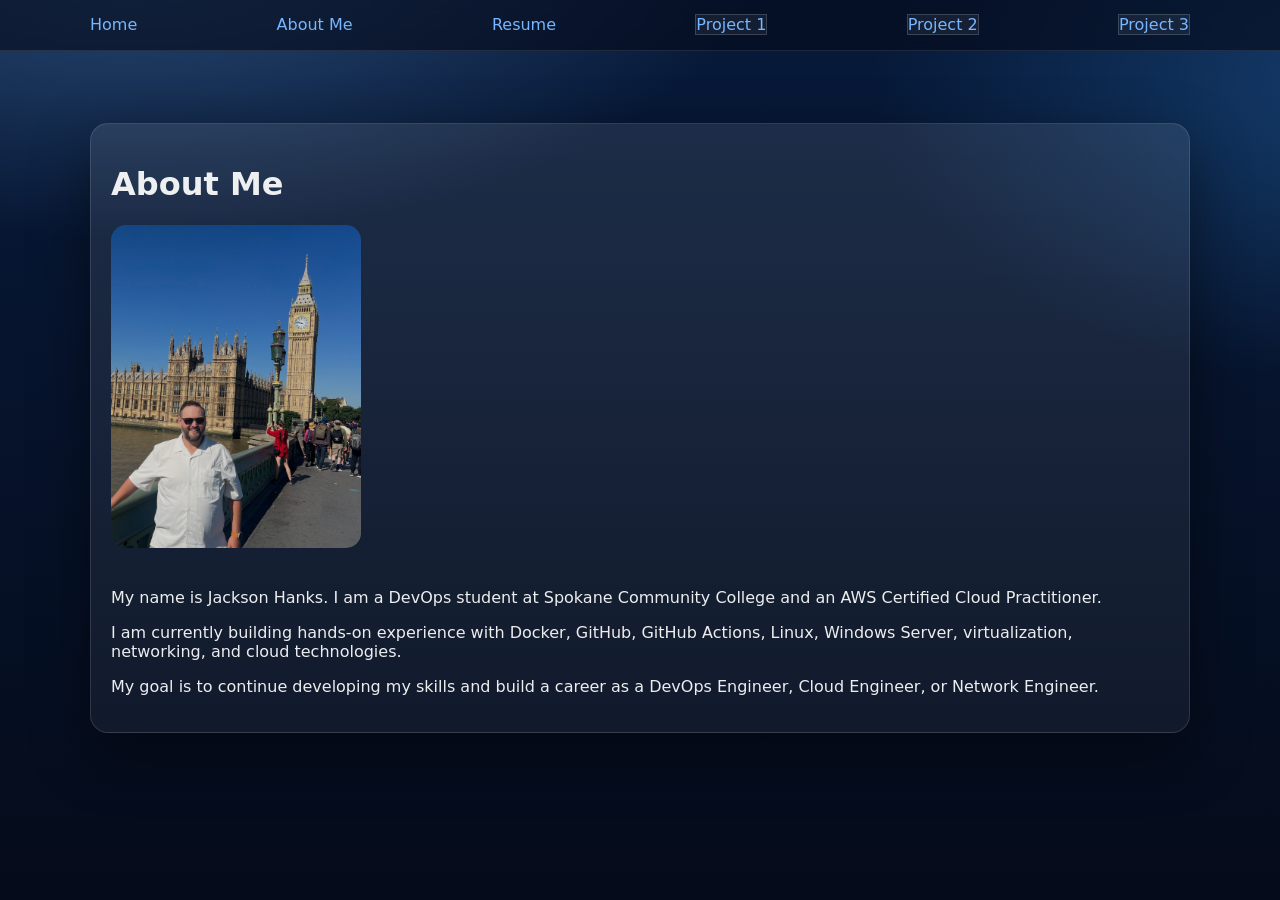
<file: about.html>
<!DOCTYPE html>
<html lang="en">
<head>
    <meta charset="UTF-8">
    <meta name="viewport" content="width=device-width, initial-scale=1.0">
    <title>About Me - Jackson Hanks</title>
    <link rel="stylesheet" href="styles.css">
</head>
<body>

<header class="site-header">
    <nav class="nav container">
        <a href="index.html">Home</a>
        <a href="about.html">About Me</a>
        <a href="resume.html">Resume</a>
        <a class="pill" href="project1.html">Project 1</a>
        <a class="pill" href="project2.html">Project 2</a>
        <a class="pill" href="project3.html">Project 3</a>
    </nav>
</header>

<main class="section">
    <div class="container">
        <div class="card">
            <h1>About Me</h1>

            <img src="profile.JPEG"
                 alt="Jackson Hanks"
                 style="max-width:250px;border-radius:15px;margin-bottom:20px;">

            <p>
                My name is Jackson Hanks. I am a DevOps student at Spokane Community College
                and an AWS Certified Cloud Practitioner.
            </p>

            <p>
                I am currently building hands-on experience with Docker, GitHub, GitHub Actions,
                Linux, Windows Server, virtualization, networking, and cloud technologies.
            </p>

            <p>
                My goal is to continue developing my skills and build a career as a DevOps Engineer,
                Cloud Engineer, or Network Engineer.
            </p>
        </div>
    </div>
</main>

</body>
</html>
</file>
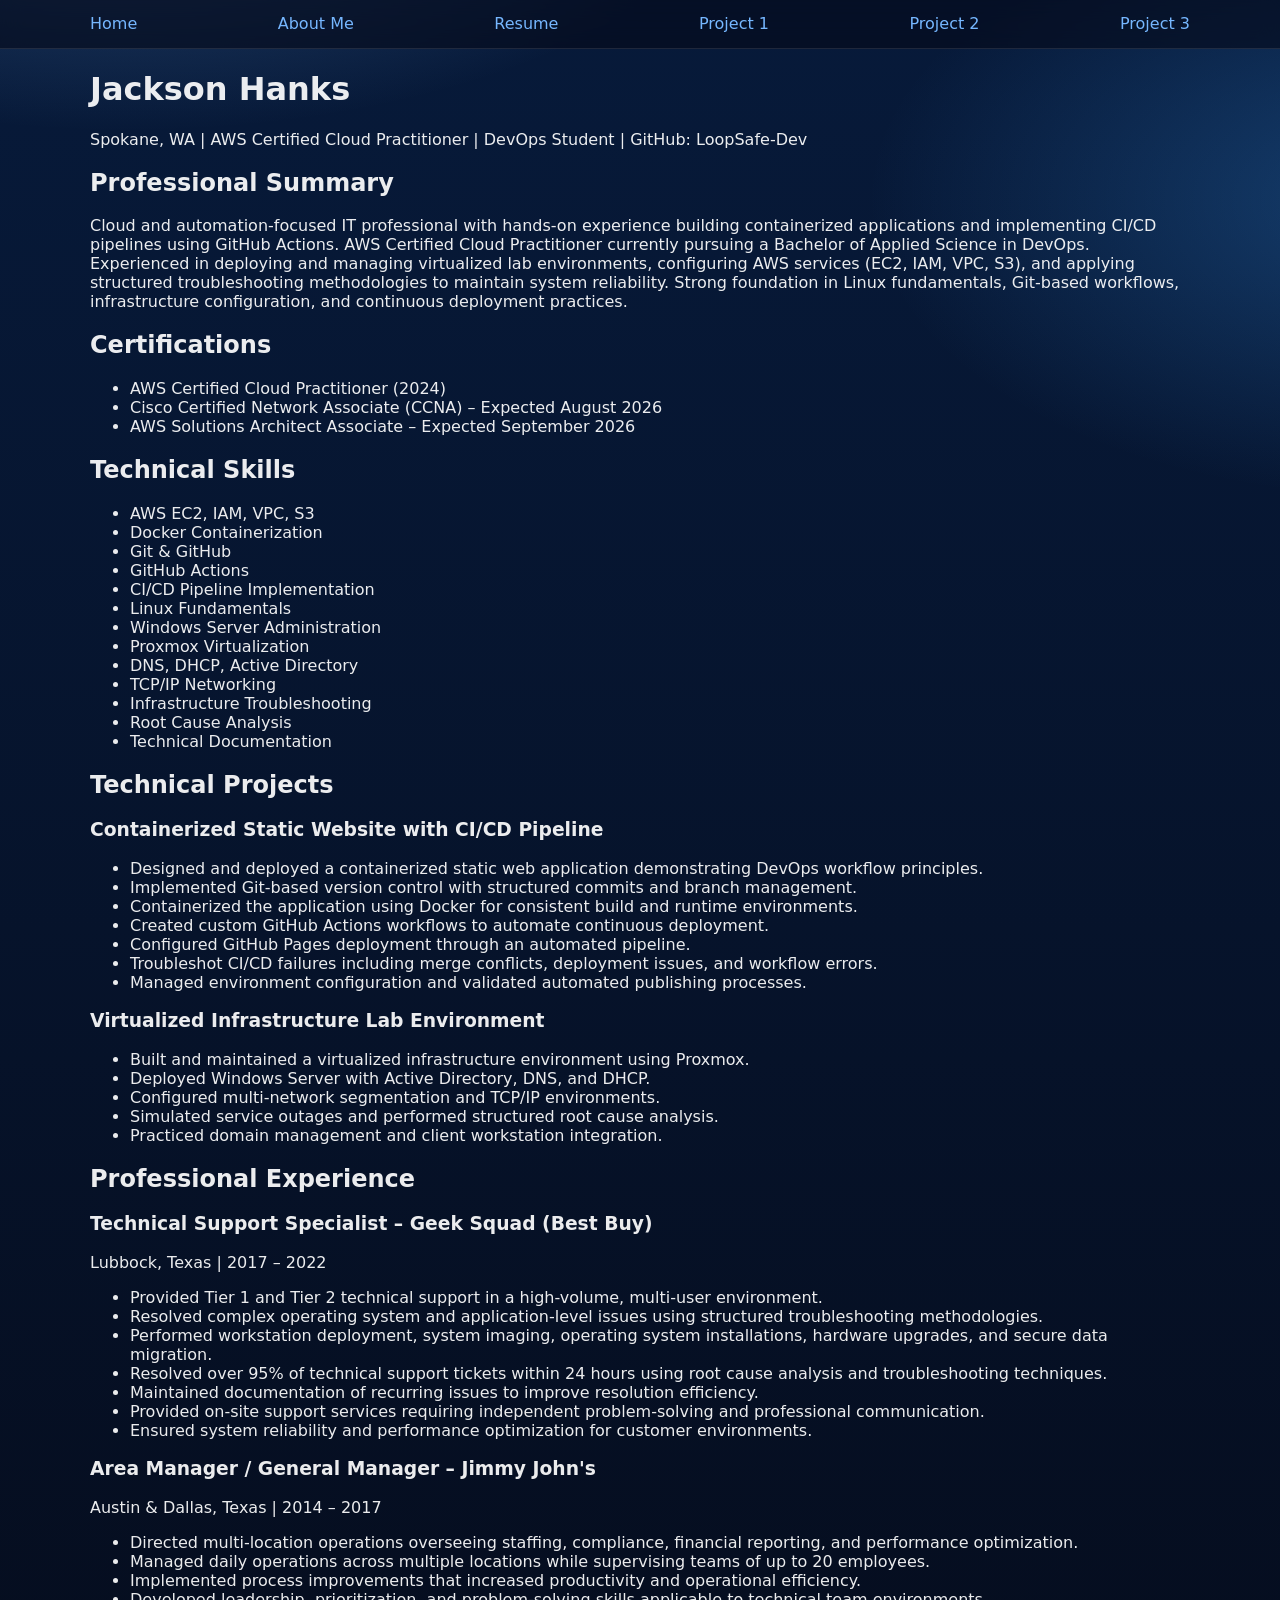
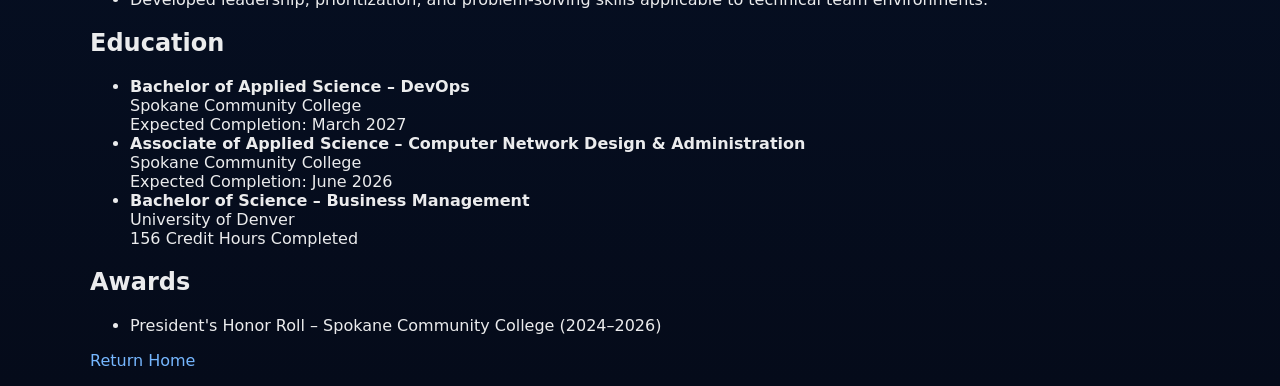
<file: resume.html>
<!DOCTYPE html>
<html lang="en">
<head>
    <meta charset="UTF-8">
    <meta name="viewport" content="width=device-width, initial-scale=1.0">
    <title>Resume - Jackson Hanks</title>
    <link rel="stylesheet" href="styles.css">
</head>
<body>
<header class="site-header">
    <nav class="nav container">
        <a href="index.html">Home</a>
        <a href="about.html">About Me</a>
        <a href="resume.html">Resume</a>
        <a href="project1.html">Project 1</a>
        <a href="project2.html">Project 2</a>
        <a href="project3.html">Project 3</a>
    </nav>
</header>

<div class="container">

    <h1>Jackson Hanks</h1>

    <p>
        Spokane, WA |
        AWS Certified Cloud Practitioner |
        DevOps Student |
        GitHub: LoopSafe-Dev
    </p>

    <h2>Professional Summary</h2>

    <p>
        Cloud and automation-focused IT professional with hands-on experience
        building containerized applications and implementing CI/CD pipelines
        using GitHub Actions. AWS Certified Cloud Practitioner currently
        pursuing a Bachelor of Applied Science in DevOps.
        Experienced in deploying and managing virtualized lab environments,
        configuring AWS services (EC2, IAM, VPC, S3), and applying structured
        troubleshooting methodologies to maintain system reliability.
        Strong foundation in Linux fundamentals, Git-based workflows,
        infrastructure configuration, and continuous deployment practices.
    </p>

    <h2>Certifications</h2>

    <ul>
        <li>AWS Certified Cloud Practitioner (2024)</li>
        <li>Cisco Certified Network Associate (CCNA) – Expected August 2026</li>
        <li>AWS Solutions Architect Associate – Expected September 2026</li>
    </ul>

    <h2>Technical Skills</h2>

    <ul>
        <li>AWS EC2, IAM, VPC, S3</li>
        <li>Docker Containerization</li>
        <li>Git & GitHub</li>
        <li>GitHub Actions</li>
        <li>CI/CD Pipeline Implementation</li>
        <li>Linux Fundamentals</li>
        <li>Windows Server Administration</li>
        <li>Proxmox Virtualization</li>
        <li>DNS, DHCP, Active Directory</li>
        <li>TCP/IP Networking</li>
        <li>Infrastructure Troubleshooting</li>
        <li>Root Cause Analysis</li>
        <li>Technical Documentation</li>
    </ul>

    <h2>Technical Projects</h2>

    <h3>Containerized Static Website with CI/CD Pipeline</h3>

    <ul>
        <li>Designed and deployed a containerized static web application demonstrating DevOps workflow principles.</li>
        <li>Implemented Git-based version control with structured commits and branch management.</li>
        <li>Containerized the application using Docker for consistent build and runtime environments.</li>
        <li>Created custom GitHub Actions workflows to automate continuous deployment.</li>
        <li>Configured GitHub Pages deployment through an automated pipeline.</li>
        <li>Troubleshot CI/CD failures including merge conflicts, deployment issues, and workflow errors.</li>
        <li>Managed environment configuration and validated automated publishing processes.</li>
    </ul>

    <h3>Virtualized Infrastructure Lab Environment</h3>

    <ul>
        <li>Built and maintained a virtualized infrastructure environment using Proxmox.</li>
        <li>Deployed Windows Server with Active Directory, DNS, and DHCP.</li>
        <li>Configured multi-network segmentation and TCP/IP environments.</li>
        <li>Simulated service outages and performed structured root cause analysis.</li>
        <li>Practiced domain management and client workstation integration.</li>
    </ul>

    <h2>Professional Experience</h2>

    <h3>Technical Support Specialist – Geek Squad (Best Buy)</h3>

    <p>Lubbock, Texas | 2017 – 2022</p>

    <ul>
        <li>Provided Tier 1 and Tier 2 technical support in a high-volume, multi-user environment.</li>
        <li>Resolved complex operating system and application-level issues using structured troubleshooting methodologies.</li>
        <li>Performed workstation deployment, system imaging, operating system installations, hardware upgrades, and secure data migration.</li>
        <li>Resolved over 95% of technical support tickets within 24 hours using root cause analysis and troubleshooting techniques.</li>
        <li>Maintained documentation of recurring issues to improve resolution efficiency.</li>
        <li>Provided on-site support services requiring independent problem-solving and professional communication.</li>
        <li>Ensured system reliability and performance optimization for customer environments.</li>
    </ul>

    <h3>Area Manager / General Manager – Jimmy John's</h3>

    <p>Austin & Dallas, Texas | 2014 – 2017</p>

    <ul>
        <li>Directed multi-location operations overseeing staffing, compliance, financial reporting, and performance optimization.</li>
        <li>Managed daily operations across multiple locations while supervising teams of up to 20 employees.</li>
        <li>Implemented process improvements that increased productivity and operational efficiency.</li>
        <li>Developed leadership, prioritization, and problem-solving skills applicable to technical team environments.</li>
    </ul>

    <h2>Education</h2>

    <ul>
        <li><strong>Bachelor of Applied Science – DevOps</strong><br>
        Spokane Community College<br>
        Expected Completion: March 2027</li>

        <li><strong>Associate of Applied Science – Computer Network Design & Administration</strong><br>
        Spokane Community College<br>
        Expected Completion: June 2026</li>

        <li><strong>Bachelor of Science – Business Management</strong><br>
        University of Denver<br>
        156 Credit Hours Completed</li>
    </ul>

    <h2>Awards</h2>

    <ul>
        <li>President's Honor Roll – Spokane Community College (2024–2026)</li>
    </ul>

    <p>
        <a href="index.html">Return Home</a>
    </p>

</div>

</body>
</html>
</file>
<file: styles.css>
:root{
  --bg0:#050b1a;
  --bg1:#071a3a;
  --card: rgba(255,255,255,.08);
  --card2: rgba(255,255,255,.06);
  --border: rgba(255,255,255,.14);
  --text: rgba(255,255,255,.92);
  --muted: rgba(255,255,255,.72);
  --muted2: rgba(255,255,255,.60);
  --accent:#76b7ff;
  --accent2:#3aa0ff;
  --shadow: 0 20px 60px rgba(0,0,0,.45);
  --radius: 18px;
  --radius2: 14px;
  --max: 1100px;
  --focus: 2px solid rgba(118,183,255,.75);
}

/* Base */
*{box-sizing:border-box}
html{scroll-behavior:smooth}
body{
  margin:0;
  font-family: ui-sans-serif, system-ui, -apple-system, Segoe UI, Roboto, Arial, "Apple Color Emoji","Segoe UI Emoji";
  color:var(--text);
  background:
    radial-gradient(1200px 600px at 10% -10%, rgba(118,183,255,.35), transparent 55%),
    radial-gradient(900px 500px at 110% 10%, rgba(58,160,255,.28), transparent 60%),
    linear-gradient(180deg, var(--bg1), var(--bg0));
  min-height:100vh;
}

a{color:var(--accent); text-decoration:none}
a:hover{color:white}
code{
  background: rgba(0,0,0,.25);
  padding:.15rem .35rem;
  border-radius:8px;
  border:1px solid rgba(255,255,255,.12);
}

.container{
  width:min(var(--max), calc(100% - 2rem));
  margin:0 auto;
}

.skip-link{
  position:absolute; left:-9999px; top:0;
  background:#fff; color:#000; padding:.5rem .75rem; border-radius:10px;
}
.skip-link:focus{left:1rem; top:1rem; outline:var(--focus)}

/* Header / Nav */
.site-header{
  position:sticky;
  top:0;
  z-index:50;
  backdrop-filter: blur(10px);
  background: rgba(5,11,26,.62);
  border-bottom: 1px solid rgba(255,255,255,.10);
}

.nav{
  display:flex;
  align-items:center;
  justify-content:space-between;
  padding:.9rem 0;
  gap:1rem;
}

.brand{
  display:flex;
  align-items:center;
  gap:.75rem;
  color:var(--text);
}
.brand-mark{
  width:44px; height:44px;
  display:grid; place-items:center;
  border-radius:14px;
  background: linear-gradient(135deg, rgba(118,183,255,.9), rgba(58,160,255,.7));
  box-shadow: 0 12px 30px rgba(58,160,255,.25);
  font-weight:900;
  letter-spacing:.02em;
}
.brand-text{display:flex; flex-direction:column; line-height:1.05}
.brand-text .muted{color:var(--muted2); font-size:.85rem}

.nav-menu{
  display:flex;
  align-items:center;
  gap:.9rem;
}
.nav-menu a{
  color:var(--text);
  opacity:.9;
  font-weight:600;
  padding:.45rem .6rem;
  border-radius:12px;
}
.nav-menu a:hover{background:rgba(255,255,255,.07)}
.nav-menu a.active{background:rgba(118,183,255,.18); border:1px solid rgba(118,183,255,.25)}

.pill{
  border:1px solid rgba(255,255,255,.16);
  background: rgba(255,255,255,.06);
}

.nav-toggle{
  display:none;
  appearance:none;
  border:1px solid rgba(255,255,255,.16);
  background: rgba(255,255,255,.06);
  color:var(--text);
  border-radius:14px;
  padding:.55rem .7rem;
  cursor:pointer;
}
.nav-toggle:focus{outline:var(--focus); outline-offset:3px}

.hamburger{
  width:22px; height:2px; display:block;
  background: var(--text);
  position:relative;
}
.hamburger::before,
.hamburger::after{
  content:"";
  position:absolute; left:0;
  width:22px; height:2px;
  background: var(--text);
}
.hamburger::before{top:-7px}
.hamburger::after{top:7px}

/* Sections */
.section{padding:4.5rem 0}
.section.alt{
  background: linear-gradient(180deg, rgba(255,255,255,.04), rgba(255,255,255,0));
  border-top: 1px solid rgba(255,255,255,.08);
  border-bottom: 1px solid rgba(255,255,255,.08);
}
.section-head{margin-bottom:1.5rem}
.section-head h2{margin:0 0 .4rem; font-size:2rem}
.muted{color:var(--muted)}
.small{font-size:.92rem}

/* Hero */
.hero{padding:4.2rem 0 2.2rem}
.hero-grid{
  display:grid;
  grid-template-columns: 1.25fr .85fr;
  gap:1.5rem;
  align-items:start;
}
.kicker{
  display:inline-flex;
  gap:.5rem;
  align-items:center;
  padding:.35rem .7rem;
  border-radius:999px;
  border:1px solid rgba(255,255,255,.14);
  background: rgba(255,255,255,.06);
  color:var(--muted);
  font-weight:700;
  letter-spacing:.02em;
}
.hero-copy h1{
  margin:.9rem 0 .7rem;
  font-size: clamp(2rem, 3.8vw, 3.1rem);
  line-height:1.06;
}
.lead{
  margin:0 0 1.2rem;
  color:var(--muted);
  font-size:1.05rem;
  max-width: 65ch;
}
.hero-cta{display:flex; flex-wrap:wrap; gap:.7rem; align-items:center}
.tag-row{display:flex; flex-wrap:wrap; gap:.5rem; margin-top:1.25rem}
.tag{
  border:1px solid rgba(255,255,255,.14);
  background: rgba(255,255,255,.06);
  padding:.35rem .6rem;
  border-radius:999px;
  color:var(--muted);
  font-weight:700;
  font-size:.9rem;
}

/* Cards / Buttons */
.card{
  background: linear-gradient(180deg, rgba(255,255,255,.09), rgba(255,255,255,.05));
  border:1px solid rgba(255,255,255,.12);
  border-radius: var(--radius);
  box-shadow: var(--shadow);
  padding:1.25rem;
}
.card-title{margin:.1rem 0 1rem}
.divider{height:1px; background: rgba(255,255,255,.12); margin:1rem 0}

.btn{
  display:inline-flex;
  align-items:center;
  justify-content:center;
  gap:.5rem;
  border-radius: 14px;
  padding:.65rem 1rem;
  border:1px solid rgba(255,255,255,.14);
  background: rgba(255,255,255,.06);
  color:var(--text);
  font-weight:800;
  cursor:pointer;
}
.btn:hover{background: rgba(255,255,255,.10)}
.btn:focus{outline:var(--focus); outline-offset:3px}

.btn.primary{
  background: linear-gradient(135deg, rgba(118,183,255,.95), rgba(58,160,255,.75));
  border-color: rgba(118,183,255,.35);
  color: #061028;
}
.btn.primary:hover{filter:brightness(1.03)}
.btn.ghost{
  background: transparent;
  border-color: rgba(255,255,255,.18);
}
.btn.subtle{
  background: rgba(0,0,0,.18);
  border-color: rgba(255,255,255,.12);
}

/* Layout helpers */
.grid-2{
  display:grid;
  grid-template-columns: 1fr 1fr;
  gap:1.2rem;
}
.cards-3{
  display:grid;
  grid-template-columns: repeat(3, 1fr);
  gap:1.2rem;
}

.meta-list{list-style:none; padding:0; margin:0; display:grid; gap:.55rem}
.meta-label{color:var(--muted2); font-weight:800; display:inline-block; min-width:80px}

.checklist{margin:.6rem 0 0; padding-left:1.1rem; color:var(--muted)}
.checklist li{margin:.45rem 0}

.callout{
  margin-top:1.3rem;
  display:flex;
  align-items:center;
  justify-content:space-between;
  gap:1rem;
  padding:1.1rem 1.2rem;
  border-radius: var(--radius);
  border: 1px solid rgba(118,183,255,.22);
  background: linear-gradient(135deg, rgba(118,183,255,.12), rgba(58,160,255,.05));
}
.callout-title{margin:.1rem 0 .2rem}

/* Projects card */
.project-card h3{margin:.2rem 0 .45rem}
.project-actions{display:flex; gap:.7rem; flex-wrap:wrap; margin-top:1rem}

/* Form */
.field{display:grid; gap:.35rem; margin:.8rem 0}
.field span{color:var(--muted2); font-weight:800}
input, textarea{
  width:100%;
  padding:.75rem .85rem;
  border-radius: 14px;
  border: 1px solid rgba(255,255,255,.14);
  background: rgba(0,0,0,.18);
  color: var(--text);
}
input:focus, textarea:focus{outline:var(--focus); outline-offset:3px}

/* Footer */
.footer{
  border-top: 1px solid rgba(255,255,255,.10);
  background: rgba(0,0,0,.18);
  padding:1.2rem 0;
}
.footer-row{
  display:flex;
  align-items:center;
  justify-content:space-between;
  gap:1rem;
}
.footer-links{display:flex; gap:.9rem; flex-wrap:wrap}
.footer-links a{color:var(--muted); font-weight:700}
.footer-links a:hover{color:#fff}

/* Project pages hero image area */
.project-hero{
  padding:2.3rem 0 1.3rem;
}
.hero-banner{
  border-radius: var(--radius);
  border:1px solid rgba(255,255,255,.12);
  overflow:hidden;
  box-shadow: var(--shadow);
  background: linear-gradient(135deg, rgba(118,183,255,.35), rgba(58,160,255,.12));
}
.hero-banner svg{display:block; width:100%; height:auto}
.project-wrap{
  padding:2rem 0 4rem;
}

/* Responsive */
@media (max-width: 980px){
  .hero-grid{grid-template-columns: 1fr}
  .cards-3{grid-template-columns: 1fr}
  .grid-2{grid-template-columns: 1fr}
}

@media (max-width: 820px){
  .nav-toggle{display:inline-flex}
  .nav-menu{
    position:absolute;
    left:1rem;
    right:1rem;
    top:74px;
    display:none;
    flex-direction:column;
    align-items:stretch;
    gap:.4rem;
    padding:.8rem;
    border-radius: var(--radius);
    background: rgba(5,11,26,.92);
    border: 1px solid rgba(255,255,255,.14);
    box-shadow: var(--shadow);
  }
  .nav-menu.open{display:flex}
  .nav-menu a{padding:.75rem .8rem}
}
</file>
